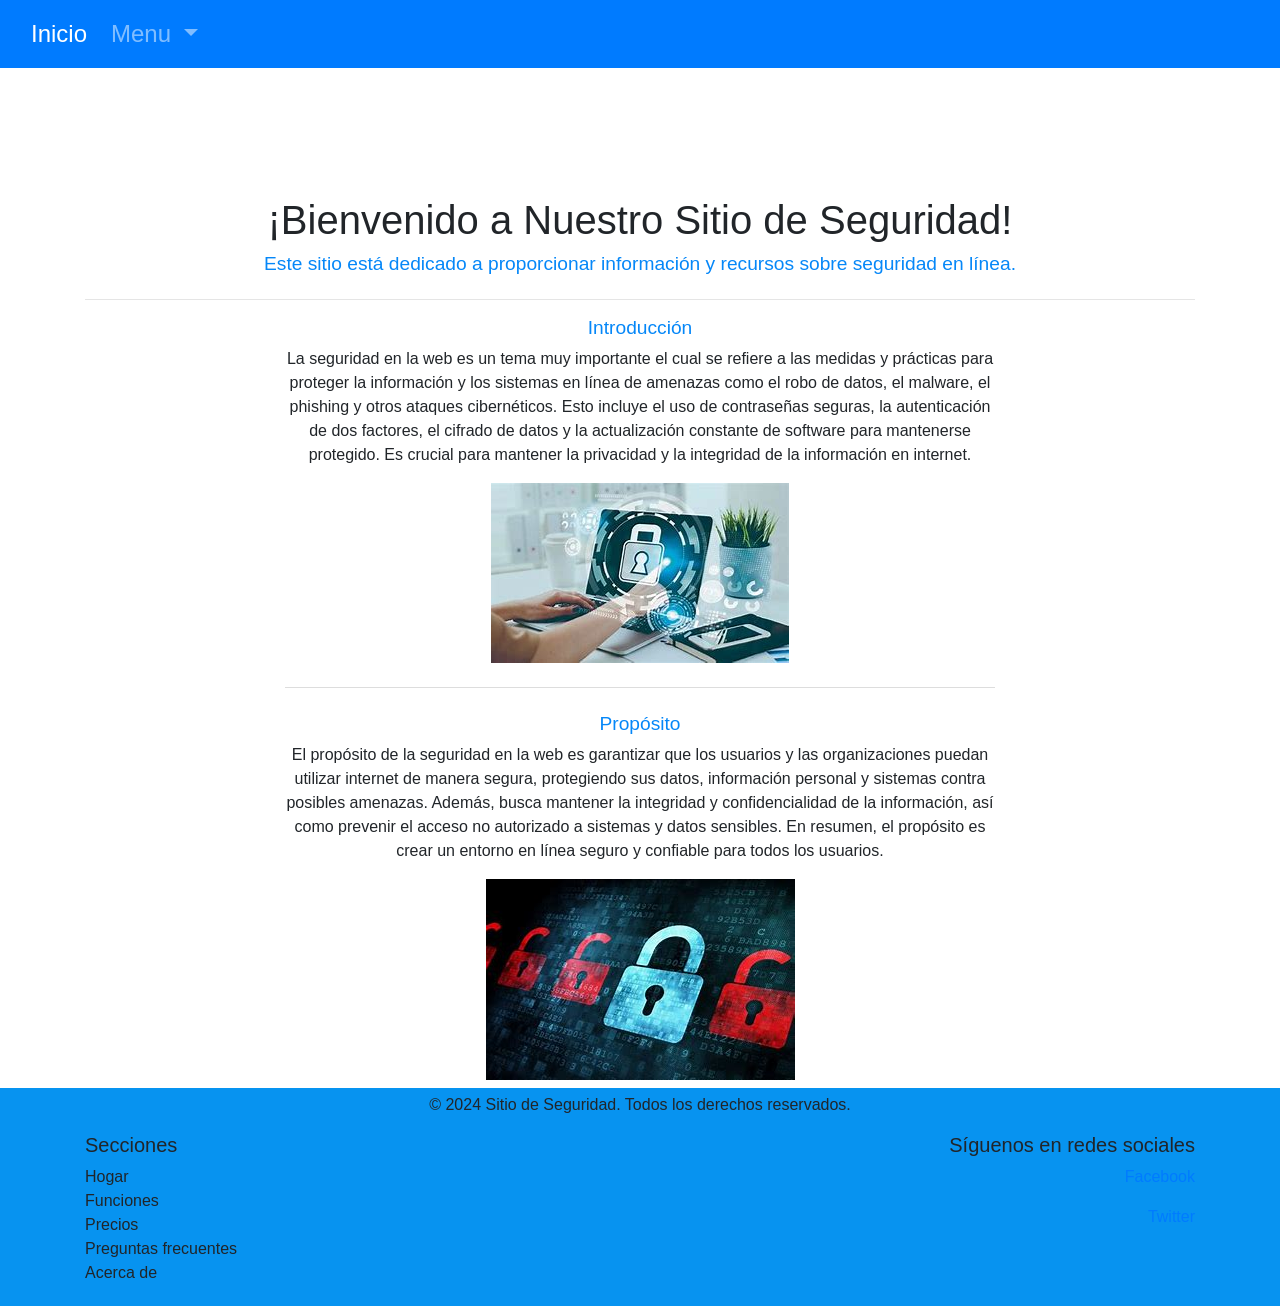
<file: my_security_website/index.html>
<!DOCTYPE html>
<html lang="es">

<head>
    <meta charset="UTF-8">
    <meta name="viewport" content="width=device-width, initial-scale=1.0">
    <title>Sitio de Seguridad</title>
    <!-- Bootstrap CSS -->
    <link href="https://stackpath.bootstrapcdn.com/bootstrap/4.5.2/css/bootstrap.min.css" rel="stylesheet">
    <link rel="stylesheet" href="CSS/styles.css">
</head>

<body>
    <nav class="navbar navbar-expand-lg navbar-dark bg-primary">
        <div class="container-fluid">
            <a class="navbar-brand" href="inicio.html">Inicio</a>
            <button class="navbar-toggler" type="button" data-toggle="collapse" data-target="#navbarNavDarkDropdown"
                aria-controls="navbarNavDarkDropdown" aria-expanded="false" aria-label="Toggle navigation">
                <span class="navbar-toggler-icon"></span>
            </button>
            <div class="collapse navbar-collapse" id="navbarNavDarkDropdown">
                <ul class="navbar-nav">
                    <li class="nav-item dropdown">
                        <a class="nav-link dropdown-toggle" href="#" id="navbarDropdownMenuLink" role="button"
                            data-toggle="dropdown" aria-haspopup="true" aria-expanded="false">
                            Menu
                        </a>
                        <div class="dropdown-menu dropdown-menu-dark" aria-labelledby="navbarDropdownMenuLink">
                            
                            <a class="dropdown-item" href="Consejos_generales.html">Consejos</a>
                            <a class="dropdown-item" href="Proteccion_contraseñas.html">Proteccion de Contraseñas</a>
                            <a class="dropdown-item" href="Proteccion_malware.html">Proteccion de Malware</a>
                            <a class="dropdown-item" href="Seguridad_Redes_Sociales.html">Seguridad en las Redes Sociales</a>
                            <a class="dropdown-item" href="Recursos_enlaces.html">Recursos</a>
                        </div>
                    </li>
                </ul>
            </div>
        </div>
    </nav>

    <!-- Contenido principal -->
    <div class="main-content">
        <div class="container mt-5">
            <div class="row">
                <div class="col-md-12">
                    <h1>¡Bienvenido a Nuestro Sitio de Seguridad!</h1>
                    <h5> Este sitio está dedicado a proporcionar información y recursos sobre seguridad en línea.</h5>
                </div>
            </div>
            <hr>
            <div class="col-md-8 offset-md-2">
                <p class="intro-text">
                    <h5>Introducción</h5>
                    La seguridad en la web es un tema muy importante el cual se refiere a las medidas y prácticas para proteger la información y los sistemas en línea de amenazas como el robo de datos, el malware, el phishing y otros ataques cibernéticos. Esto incluye el uso de contraseñas seguras, la autenticación de dos factores, el cifrado de datos y la actualización constante de software para mantenerse protegido. Es crucial para mantener la privacidad y la integridad de la información en internet.
                </p>
                <h1>
                    <img src="img/nj.png" alt="">
                </h1>
                <hr class="my-4">
                <p class="intro-text">
                    <h5>Propósito</h5>
                    El propósito de la seguridad en la web es garantizar que los usuarios y las organizaciones puedan utilizar internet de manera segura, protegiendo sus datos, información personal y sistemas contra posibles amenazas. Además, busca mantener la integridad y confidencialidad de la información, así como prevenir el acceso no autorizado a sistemas y datos sensibles. En resumen, el propósito es crear un entorno en línea seguro y confiable para todos los usuarios.
                </p>
                <h1>
                    <img src="img/seguridad.png" alt="">
                </h1>
            </div>
        </div>
    </div>
    <!-- Pie de página -->
    <footer class="footer">
        <div class="container">
            <div class="row">
                <div class="container text-center">
                    <p>© 2024 Sitio de Seguridad. Todos los derechos reservados.</p>
                </div>
                <div class="col-md-6 text-left">
                    <h5>Secciones</h5>
                    <ul class="list-unstyled">
                        <li><a>Hogar</a></li>
                        <li><a>Funciones</a></li>
                        <li><a>Precios</a></li>
                        <li><a>Preguntas frecuentes</a></li>
                        <li><a>Acerca de</a></li>
                    </ul>
                </div>
                <div class="col-md-6 text-right">
                    <h5>Síguenos en redes sociales</h5>
                    <p><a href="https://www.facebook.com/ intro-text">Facebook</a></p>
                    <p><a href="https://twitter.com/">Twitter</a></p> 
                    
                </div>
            </div>
        </div>
    </footer>
    <!-- Bootstrap JS, Popper.js, and jQuery -->
    <script src="https://code.jquery.com/jquery-3.5.1.slim.min.js"></script>
    <script src="https://cdn.jsdelivr.net/npm/@popperjs/core@2.5.3/dist/umd/popper.min.js"></script>
    <script src="https://stackpath.bootstrapcdn.com/bootstrap/4.5.2/js/bootstrap.min.js"></script>
</body>

</html>
</file>
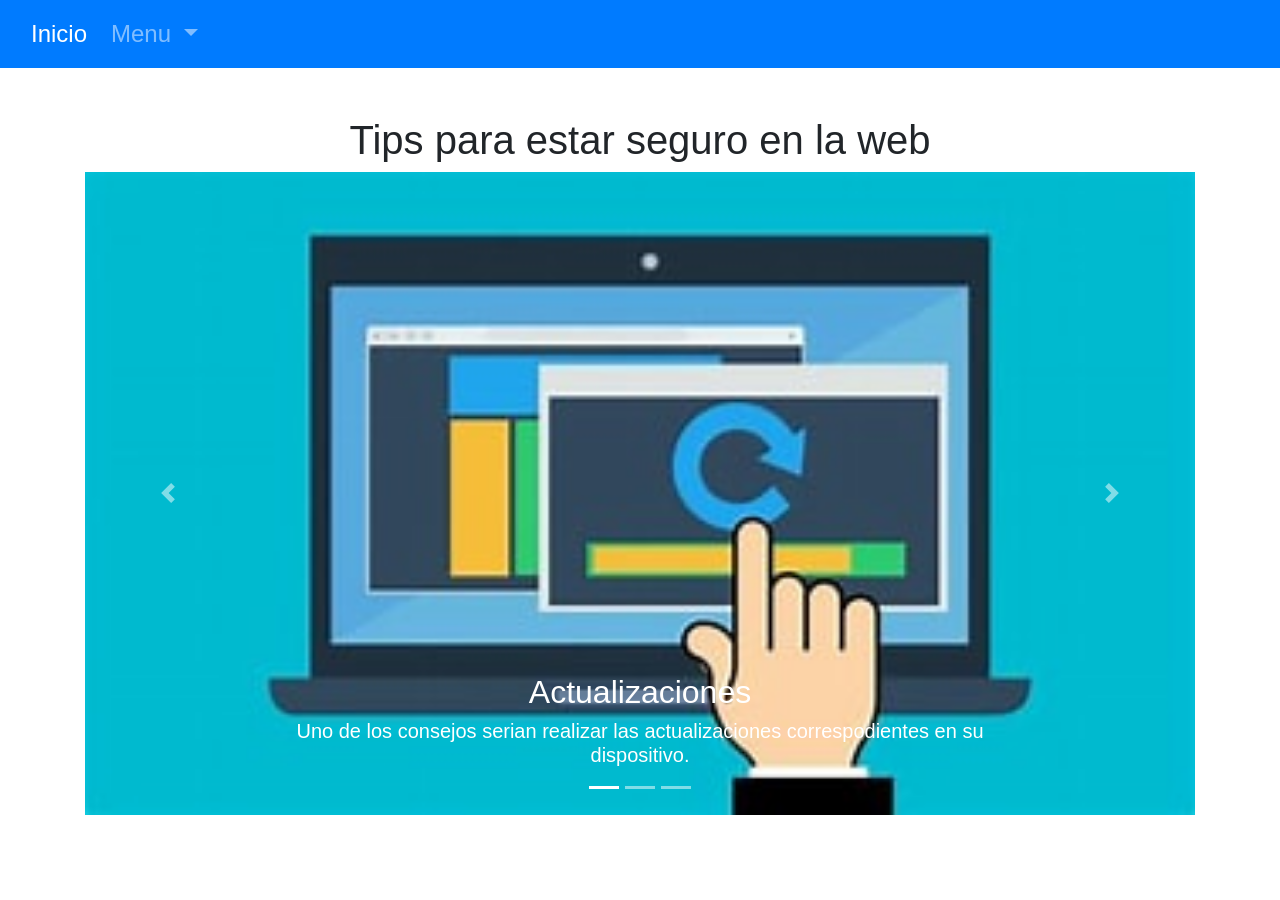
<file: my_security_website/Consejos_generales.html>
<!DOCTYPE html>
<html lang="es">

<head>
    <meta charset="UTF-8">
    <meta name="viewport" content="width=device-width, initial-scale=1.0">
    <title>Sitio de Seguridad</title>
    <!-- Bootstrap CSS -->
    <link href="https://stackpath.bootstrapcdn.com/bootstrap/4.5.2/css/bootstrap.min.css" rel="stylesheet">
    <link rel="stylesheet" href="CSS/styles.css">
</head>

<body>
    <nav class="navbar navbar-expand-lg navbar-dark bg-primary">
        <div class="container-fluid">
            <a class="navbar-brand" href="inicio.html">Inicio</a>
            <button class="navbar-toggler" type="button" data-toggle="collapse" data-target="#navbarNavDarkDropdown"
                aria-controls="navbarNavDarkDropdown" aria-expanded="false" aria-label="Toggle navigation">
                <span class="navbar-toggler-icon"></span>
            </button>
            <div class="collapse navbar-collapse" id="navbarNavDarkDropdown">
                <ul class="navbar-nav">
                    <li class="nav-item dropdown">
                        <a class="nav-link dropdown-toggle" href="#" id="navbarDropdownMenuLink" role="button"
                            data-toggle="dropdown" aria-haspopup="true" aria-expanded="false">
                            Menu
                        </a>
                        <div class="dropdown-menu dropdown-menu-dark" aria-labelledby="navbarDropdownMenuLink">
                            <a class="dropdown-item" href="Consejos_generales.html">Consejos</a>
                            <a class="dropdown-item" href="Proteccion_contraseñas.html">Proteccion de Contraseñas</a>
                            <a class="dropdown-item" href="Proteccion_malware.html">Proteccion de Malware</a>
                            <a class="dropdown-item" href="Seguridad_Redes_Sociales.html">Seguridad en las Redes Sociales</a>
                            <a class="dropdown-item" href="Recursos_enlaces.html">Recursos</a>
                        </div>
                    </li>
                </ul>
            </div>
        </div>
    </nav>

    <div class="container mt-5">
        <h1 class="sitio">Tips para estar seguro en la web</h1>
        <div id="carouselExampleIndicators" class="carousel slide" data-ride="carousel">
            <ol class="carousel-indicators">
                <li data-target="#carouselExampleIndicators" data-slide-to="0" class="active"></li>
                <li data-target="#carouselExampleIndicators" data-slide-to="1"></li>
                <li data-target="#carouselExampleIndicators" data-slide-to="2"></li>
            </ol>
            <div class="carousel-inner">
                <div class="carousel-item active">
                    <img src="img/act.png" class="d-block w-100" alt="...">
                    <div class="carousel-caption d-none d-md-block">
                        <h2>Actualizaciones</h2>
                        <h5>Uno de los consejos serian realizar las actualizaciones correspodientes en su dispositivo.</h5>
                    </div>
                </div>
                <div class="carousel-item">
                    <img src="img/seg.png" class="d-block w-100" alt="...">
                    <div class="carousel-caption d-none d-md-block">
                        <h2>Seguridad</h2>
                        <h5>Otro tip para estar mas seguro en tu dispositivo es hacer copias de seguridad en tus archivos y dispositivos externos.</h5>
                    </div>
                </div>
                <div class="carousel-item">
                    <img src="img/cor.png" class="d-block w-100" alt="...">
                    <div class="carousel-caption d-none d-md-block">
                        <h2>Mensajes</h2>
                        <h5>Evita dar clic en mensajes, correos o enlaces que no conoscas.</h5>
                    </div>
                </div>
            </div>
            <a class="carousel-control-prev" href="#carouselExampleIndicators" role="button" data-slide="prev">
                <span class="carousel-control-prev-icon" aria-hidden="true"></span>
                <span class="sr-only">Anterior</span>
            </a>
            <a class="carousel-control-next" href="#carouselExampleIndicators" role="button" data-slide="next">
                <span class="carousel-control-next-icon" aria-hidden="true"></span>
                <span class="sr-only">Siguiente</span>
            </a>
        </div>
    </div>

    <!-- Bootstrap JS, Popper.js, and jQuery -->
    <script src="https://code.jquery.com/jquery-3.5.1.slim.min.js"></script>
    <script src="https://cdn.jsdelivr.net/npm/@popperjs/core@2.5.3/dist/umd/popper.min.js"></script>
    <script src="https://stackpath.bootstrapcdn.com/bootstrap/4.5.2/js/bootstrap.min.js"></script>
</body>

</html>
</file>
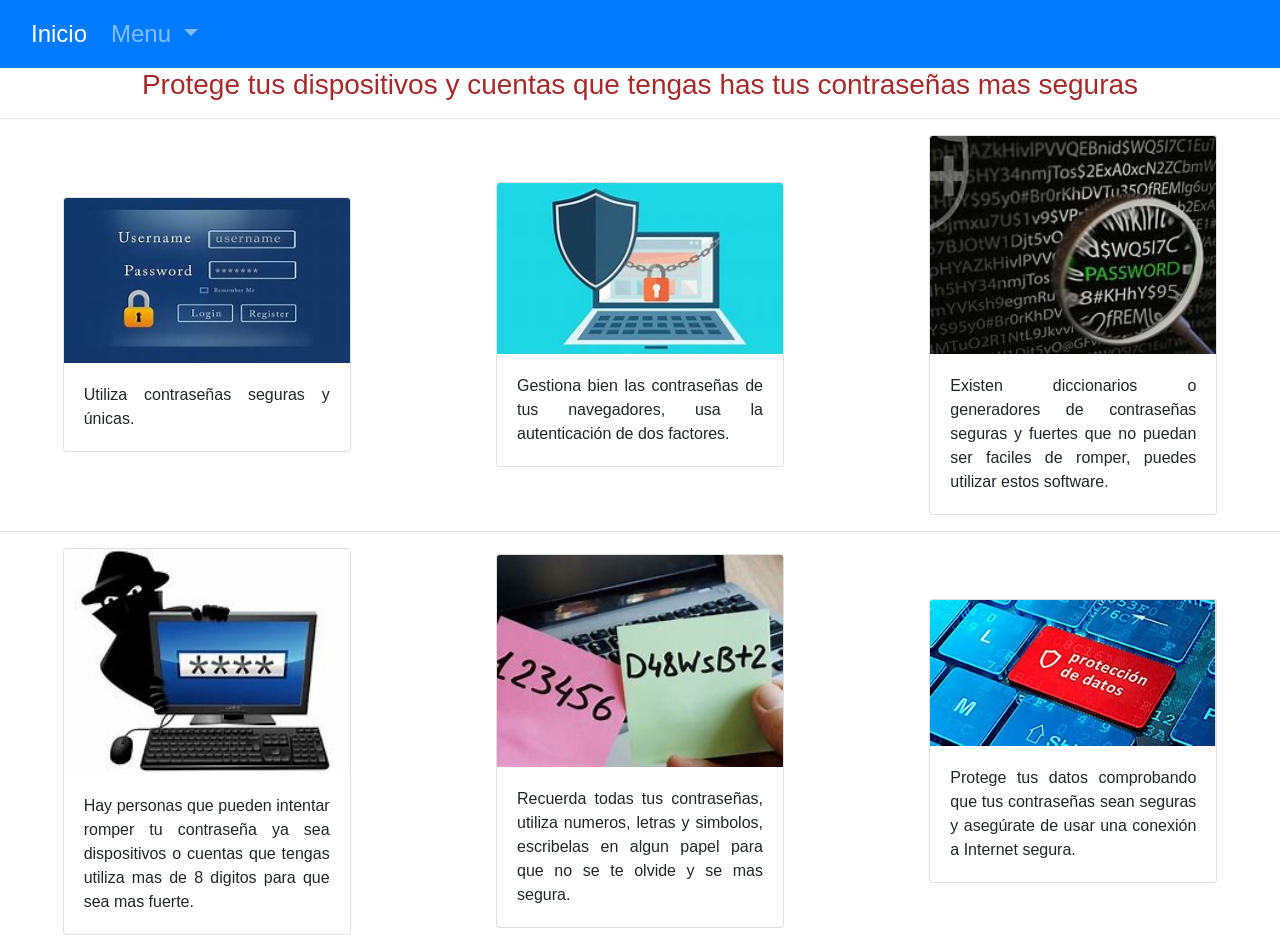
<file: my_security_website/Proteccion_contraseñas.html>
<!DOCTYPE html>
<html lang="es">

<head>
    <meta charset="UTF-8">
    <meta name="viewport" content="width=device-width, initial-scale=1.0">
    <title>Sitio de Seguridad</title>
    <!-- Bootstrap CSS -->
    <link href="https://stackpath.bootstrapcdn.com/bootstrap/4.5.2/css/bootstrap.min.css" rel="stylesheet">
    <link rel="stylesheet" href="CSS/styles.css">

</head>

<body>
    <nav class="navbar navbar-expand-lg navbar-dark bg-primary">
        <div class="container-fluid">
            <a class="navbar-brand" href="inicio.html">Inicio</a>
            <button class="navbar-toggler" type="button" data-toggle="collapse" data-target="#navbarNavDarkDropdown"
                aria-controls="navbarNavDarkDropdown" aria-expanded="false" aria-label="Toggle navigation">
                <span class="navbar-toggler-icon"></span>
            </button>
            <div class="collapse navbar-collapse" id="navbarNavDarkDropdown">
                <ul class="navbar-nav">
                    <li class="nav-item dropdown">
                        <a class="nav-link dropdown-toggle" href="#" id="navbarDropdownMenuLink" role="button"
                            data-toggle="dropdown" aria-haspopup="true" aria-expanded="false">
                            Menu
                        </a>
                        <div class="dropdown-menu dropdown-menu-dark" aria-labelledby="navbarDropdownMenuLink">
                            
                            <a class="dropdown-item" href="Consejos_generales.html">Consejos</a>
                            <a class="dropdown-item" href="Proteccion_contraseñas.html">Proteccion de Contraseñas</a>
                            <a class="dropdown-item" href="Proteccion_malware.html">Proteccion de Malware</a>
                            <a class="dropdown-item" href="Seguridad_Redes_Sociales.html">Seguridad en las Redes Sociales</a>
                            <a class="dropdown-item" href="Recursos_enlaces.html">Recursos</a>
                        </div>
                    </li>
                </ul>
            </div>
        </div>
    </nav>
    <h3 class="contra">Protege tus dispositivos y cuentas que tengas has tus contraseñas mas seguras</h3>
    <hr>
    <div class="card-container">
        <div class="card">
            <img src="img/1.png" class="card-img-top" alt="...">
            <div class="card-body">
                <p class="card-text">Utiliza contraseñas seguras y únicas.</p>
            </div>
        </div>

        <div class="card">
            <img src="img/2.png" class="card-img-top" alt="...">
            <div class="card-body">
                <p class="card-text">Gestiona bien las contraseñas de tus navegadores, usa la autenticación de dos factores.</p>
            </div>
        </div>

        <div class="card">
            <img src="img/3.png" class="card-img-top" alt="...">
            <div class="card-body">
                <p class="card-text">Existen diccionarios o generadores de contraseñas seguras y fuertes que no puedan ser faciles de romper, puedes utilizar estos software.</p>
            </div>
        </div>
    </div>
<hr>
<div class="card-container">
    <div class="card">
        <img src="img/4.png" class="card-img-top" alt="...">
        <div class="card-body">
            <p class="card-text">Hay personas que pueden intentar romper tu contraseña ya sea dispositivos o cuentas que tengas utiliza mas de 8 digitos para que sea mas fuerte.</p>
        </div>
    </div>

    <div class="card">
        <img src="img/5.png" class="card-img-top" alt="...">
        <div class="card-body">
            <p class="card-text">Recuerda todas tus contraseñas, utiliza numeros, letras y simbolos, escribelas en algun papel para que no se te olvide y se mas segura.</p>
        </div>
    </div>

    <div class="card">
        <img src="img/6.png" class="card-img-top" alt="...">
        <div class="card-body">
            <p class="card-text">Protege tus datos comprobando que tus contraseñas sean seguras y asegúrate de usar una conexión a Internet segura.</p>
        </div>
    </div>
</div>
    <!-- Bootstrap JS, Popper.js, and jQuery -->
    <script src="https://code.jquery.com/jquery-3.5.1.slim.min.js"></script>
    <script src="https://cdn.jsdelivr.net/npm/@popperjs/core@2.5.3/dist/umd/popper.min.js"></script>
    <script src="https://stackpath.bootstrapcdn.com/bootstrap/4.5.2/js/bootstrap.min.js"></script>
</body>

</html>
</file>
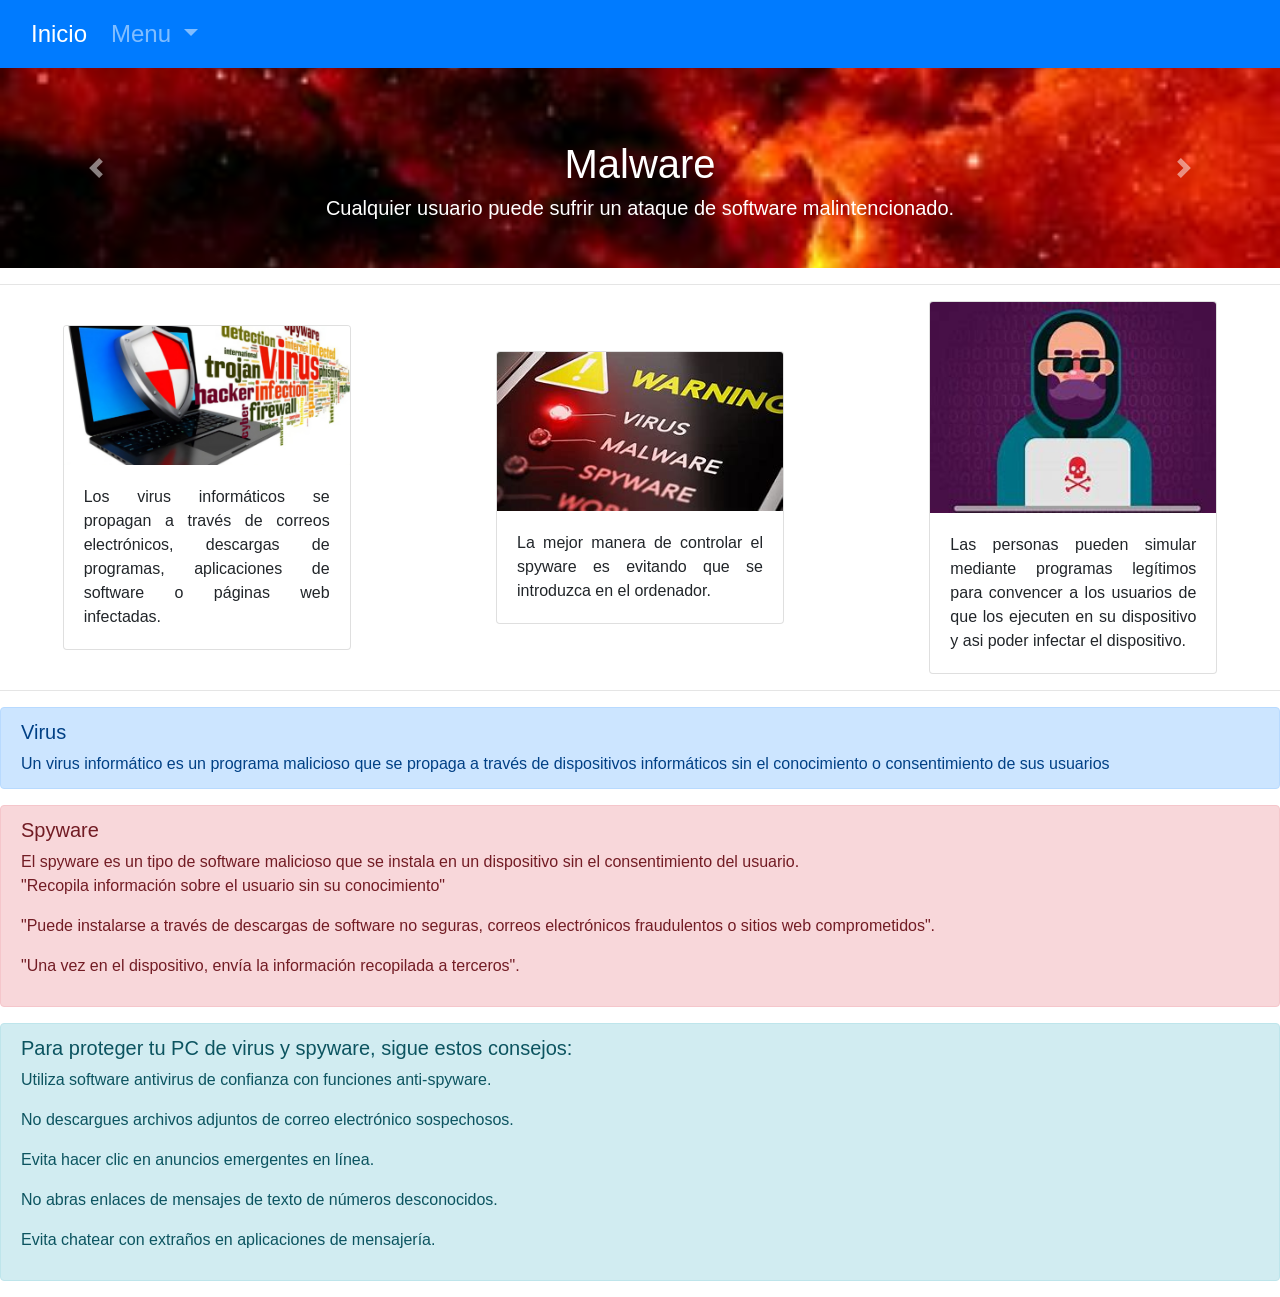
<file: my_security_website/Proteccion_malware.html>
<!DOCTYPE html>
<html lang="es">

<head>
    <meta charset="UTF-8">
    <meta name="viewport" content="width=device-width, initial-scale=1.0">
    <title>Sitio de Seguridad</title>
    <!-- Bootstrap CSS -->
    <link href="https://stackpath.bootstrapcdn.com/bootstrap/4.5.2/css/bootstrap.min.css" rel="stylesheet">
    <link rel="stylesheet" href="CSS/styles.css">
</head>

<body>
    <nav class="navbar navbar-expand-lg navbar-dark bg-primary">
        <div class="container-fluid">
            <a class="navbar-brand" href="inicio.html">Inicio</a>
            <button class="navbar-toggler" type="button" data-toggle="collapse" data-target="#navbarNavDarkDropdown"
                aria-controls="navbarNavDarkDropdown" aria-expanded="false" aria-label="Toggle navigation">
                <span class="navbar-toggler-icon"></span>
            </button>
            <div class="collapse navbar-collapse" id="navbarNavDarkDropdown">
                <ul class="navbar-nav">
                    <li class="nav-item dropdown">
                        <a class="nav-link dropdown-toggle" href="#" id="navbarDropdownMenuLink" role="button"
                            data-toggle="dropdown" aria-haspopup="true" aria-expanded="false">
                            Menu
                        </a>
                        <div class="dropdown-menu dropdown-menu-dark" aria-labelledby="navbarDropdownMenuLink">
                            <a class="dropdown-item" href="Consejos_generales.html">Consejos</a>
                            <a class="dropdown-item" href="Proteccion_contraseñas.html">Proteccion de Contraseñas</a>
                            <a class="dropdown-item" href="Proteccion_malware.html">Proteccion de Malware</a>
                            <a class="dropdown-item" href="Seguridad_Redes_Sociales.html">Seguridad en las Redes Sociales</a>
                            <a class="dropdown-item" href="Recursos_enlaces.html">Recursos</a>
                        </div>
                    </li>
                </ul>
            </div>
        </div>
    </nav>

    <div id="carouselExample" class="carousel slide" data-ride="carousel">
        <div class="carousel-inner">
            <div class="carousel-item active">
                <img src="img/r.png" class="d-block w-100" alt="...">
                <div class="carousel-caption d-none d-md-block">
                    <h1>Malware</h1>
                    <h5>Cualquier usuario puede sufrir un ataque de software malintencionado.</h5>
                </div>
            </div>
            <div class="carousel-item">
                <img src="img/r.png" class="d-block w-100" alt="...">
                <div class="carousel-caption d-none d-md-block">
                    <h1>Malware</h1>
                    <h5>Cualquier usuario puede sufrir un ataque de software malintencionado.</h5>
                </div>
            </div>
            <div class="carousel-item">
                <img src="img/r.png" class="d-block w-100" alt="...">
                <div class="carousel-caption d-none d-md-block">
                    <h1>Malware</h1>
                    <h5>Cualquier usuario puede sufrir un ataque de software malintencionado.</h5>
                </div>
            </div>
        </div>
        <a class="carousel-control-prev" href="#carouselExample" role="button" data-slide="prev">
            <span class="carousel-control-prev-icon" aria-hidden="true"></span>
            <span class="sr-only">Previous</span>
        </a>
        <a class="carousel-control-next" href="#carouselExample" role="button" data-slide="next">
            <span class="carousel-control-next-icon" aria-hidden="true"></span>
            <span class="sr-only">Next</span>
        </a>
    </div>

    <hr>
    <div class="card-container">
        <div class="card">
            <img src="img/7.png" class="card-img-top" alt="...">
            <div class="card-body">
                <p class="card-text"> Los virus informáticos se propagan a través de correos electrónicos, 
                    descargas de programas, aplicaciones de software o páginas web infectadas.</p>
            </div>
        </div>

        <div class="card">
            <img src="img/8.png" class="card-img-top" alt="...">
            <div class="card-body">
                <p class="card-text">La mejor manera de controlar el spyware es evitando que se introduzca en el ordenador.</p>
            </div>
        </div>

        <div class="card">
            <img src="img/9.png" class="card-img-top" alt="...">
            <div class="card-body">
                <p class="card-text">Las personas pueden simular mediante programas legítimos 
                    para convencer a los usuarios de que los ejecuten en su dispositivo y asi poder infectar el dispositivo.</p>
            </div>
        </div>
    </div>
<hr>
<div class="alert alert-primary" role="alert">
    <h5>Virus</h5>
    Un virus informático es un programa malicioso 
    que se propaga a través de dispositivos informáticos sin el 
    conocimiento o consentimiento de sus usuarios
  </div>
  <div class="alert alert-danger" role="alert">
    <h5>Spyware</h5>
    El spyware es un tipo de software malicioso que se instala en un dispositivo sin el consentimiento del usuario.
    <p>"Recopila información sobre el usuario sin su conocimiento"</p>
    <p>"Puede instalarse a través de descargas de software no seguras, 
        correos electrónicos fraudulentos o sitios web comprometidos".</p>
    <p>"Una vez en el dispositivo, envía la información recopilada a terceros".</p>
</div>
    
<div class="alert alert-info" role="alert">
    <h5>Para proteger tu PC de virus y spyware, sigue estos consejos: </h5>
    <p>Utiliza software antivirus de confianza con funciones anti-spyware.</p>
    <p> No descargues archivos adjuntos de correo electrónico sospechosos.</p>
    <p>Evita hacer clic en anuncios emergentes en línea.</p>
    <p> No abras enlaces de mensajes de texto de números desconocidos.</p> 
    <p>Evita chatear con extraños en aplicaciones de mensajería.</p> 
</div>

    <!-- Bootstrap JS, Popper.js, and jQuery -->
    <script src="https://code.jquery.com/jquery-3.5.1.slim.min.js"></script>
    <script src="https://cdn.jsdelivr.net/npm/@popperjs/core@2.5.3/dist/umd/popper.min.js"></script>
    <script src="https://stackpath.bootstrapcdn.com/bootstrap/4.5.2/js/bootstrap.min.js"></script>
</body>

</html>
</file>
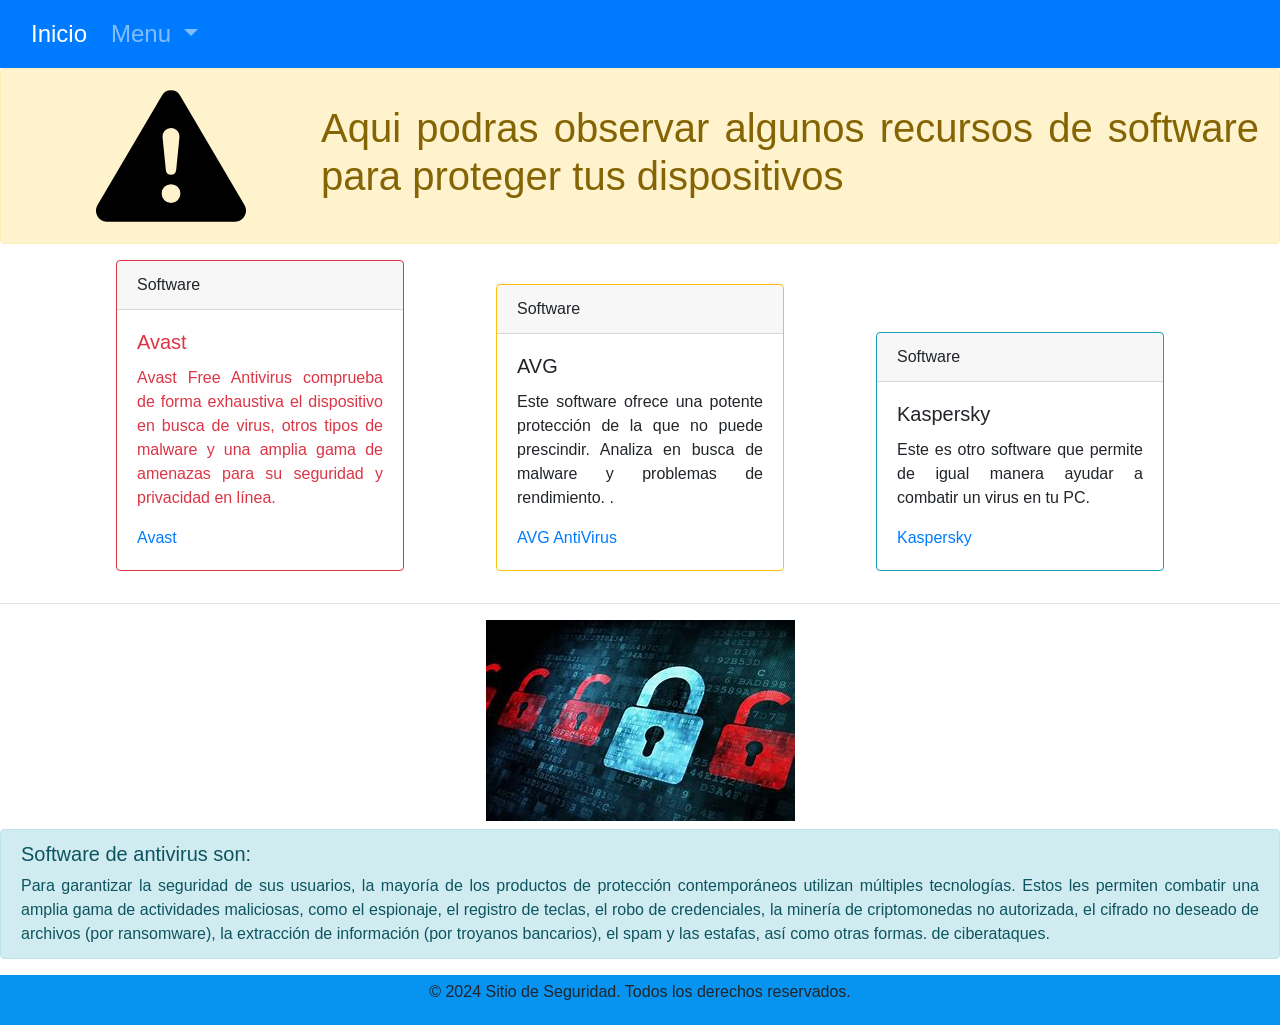
<file: my_security_website/Recursos_enlaces.html>
<!DOCTYPE html>
<html lang="es">

<head>
    <meta charset="UTF-8">
    <meta name="viewport" content="width=device-width, initial-scale=1.0">
    <title>Sitio de Seguridad</title>
    <!-- Bootstrap CSS -->
    <link href="https://stackpath.bootstrapcdn.com/bootstrap/4.5.2/css/bootstrap.min.css" rel="stylesheet">
    <link rel="stylesheet" href="CSS/styles.css">
</head>

<body>
    <nav class="navbar navbar-expand-lg navbar-dark bg-primary">
        <div class="container-fluid">
            <a class="navbar-brand" href="inicio.html">Inicio</a>
            <button class="navbar-toggler" type="button" data-toggle="collapse" data-target="#navbarNavDarkDropdown"
                aria-controls="navbarNavDarkDropdown" aria-expanded="false" aria-label="Toggle navigation">
                <span class="navbar-toggler-icon"></span>
            </button>
            <div class="collapse navbar-collapse" id="navbarNavDarkDropdown">
                <ul class="navbar-nav">
                    <li class="nav-item dropdown">
                        <a class="nav-link dropdown-toggle" href="#" id="navbarDropdownMenuLink" role="button"
                            data-toggle="dropdown" aria-haspopup="true" aria-expanded="false">
                            Menu
                        </a>
                        <div class="dropdown-menu dropdown-menu-dark" aria-labelledby="navbarDropdownMenuLink">
                            <a class="dropdown-item" href="Consejos_generales.html">Consejos</a>
                            <a class="dropdown-item" href="Proteccion_contraseñas.html">Proteccion de Contraseñas</a>
                            <a class="dropdown-item" href="Proteccion_malware.html">Proteccion de Malware</a>
                            <a class="dropdown-item" href="Seguridad_Redes_Sociales.html">Seguridad en las Redes Sociales</a>
                            <a class="dropdown-item" href="Recursos_enlaces.html">Recursos</a>
                        </div>
                    </li>
                </ul>
            </div>
        </div>
    </nav>
    <svg xmlns="http://www.w3.org/2000/svg" class="d-none">
        <symbol id="check-circle-fill" viewBox="0 0 16 16">
          <path d="M16 8A8 8 0 1 1 0 8a8 8 0 0 1 16 0zm-3.97-3.03a.75.75 0 0 0-1.08.022L7.477 9.417 5.384 7.323a.75.75 0 0 0-1.06 1.06L6.97 11.03a.75.75 0 0 0 1.079-.02l3.992-4.99a.75.75 0 0 0-.01-1.05z"/>
        </symbol>
        <symbol id="info-fill" viewBox="0 0 16 16">
          <path d="M8 16A8 8 0 1 0 8 0a8 8 0 0 0 0 16zm.93-9.412-1 4.705c-.07.34.029.533.304.533.194 0 .487-.07.686-.246l-.088.416c-.287.346-.92.598-1.465.598-.703 0-1.002-.422-.808-1.319l.738-3.468c.064-.293.006-.399-.287-.47l-.451-.081.082-.381 2.29-.287zM8 5.5a1 1 0 1 1 0-2 1 1 0 0 1 0 2z"/>
        </symbol>
        <symbol id="exclamation-triangle-fill" viewBox="0 0 16 16">
          <path d="M8.982 1.566a1.13 1.13 0 0 0-1.96 0L.165 13.233c-.457.778.091 1.767.98 1.767h13.713c.889 0 1.438-.99.98-1.767L8.982 1.566zM8 5c.535 0 .954.462.9.995l-.35 3.507a.552.552 0 0 1-1.1 0L7.1 5.995A.905.905 0 0 1 8 5zm.002 6a1 1 0 1 1 0 2 1 1 0 0 1 0-2z"/>
        </symbol>
      </svg>
    <div class="alert alert-warning d-flex align-items-center" role="alert">
        <svg class="bi flex-shrink-0 me-2" role="img" aria-label="Warning:"><use xlink:href="#exclamation-triangle-fill"/></svg>
        <div>
         <h1>Aqui podras observar algunos recursos de software para proteger tus dispositivos</h1> 
        </div>
      </div>
    <div class="container">
        <div class="row">
            <div class="col-lg-4">
                <div class="card border-danger mb-3" style="max-width: 18rem;">
                    <div class="card-header">Software</div>
                    <div class="card-body text-danger">
                        <h5 class="card-title">Avast</h5>
                        <p class="card-text">Avast Free Antivirus comprueba de forma exhaustiva 
                            el dispositivo en busca de virus, otros tipos de malware y una amplia 
                            gama de amenazas para su seguridad y privacidad en línea.</p>
                             <a href="https://www.avast.com/" class="card-link">Avast</a>
                    </div>    
                </div>
            </div>
            <div class="col-lg-4 d-flex justify-content-center">
                <div class="card border-warning mb-3" style="max-width: 18rem;">
                    <div class="card-header">Software</div>
                    <div class="card-body">
                        <h5 class="card-title">AVG</h5>
                        <p class="card-text">Este software ofrece una potente protección de la que no puede prescindir. 
                            Analiza en busca de malware y problemas de rendimiento.  .</p>
                            <a href="https://www.avg.com/" class="card-link">AVG AntiVirus</a>
                    </div>
                </div>
            </div>
            <div class="col-lg-4 d-flex justify-content-end">
                <div class="card border-info mb-3" style="max-width: 18rem;">
                    <div class="card-header">Software</div>
                    <div class="card-body">
                        <h5 class="card-title">Kaspersky</h5>
                        <p class="card-text">Este es otro software que permite de igual manera ayudar a combatir un virus en tu PC.</p>
                            <a href="https://www.kaspersky.co.uk/" class="card-link">Kaspersky</a>
                    </div>
                </div>
            </div>
        </div>
    </div>
    <hr>
    <h1 class="center">
        <img src="img/seguridad.png" alt="">
    </h1>
    <div class="alert alert-info" role="alert">
        <h5>Software de antivirus son:</h5>
        Para garantizar la seguridad de sus usuarios, la mayoría de los productos de protección 
        contemporáneos utilizan múltiples tecnologías. Estos les permiten combatir una amplia gama de 
        actividades maliciosas, como el espionaje, el registro de teclas, el robo de credenciales, la minería 
        de criptomonedas no autorizada, el cifrado no deseado de archivos (por ransomware), la extracción 
        de información (por troyanos bancarios), el spam y las estafas, así como otras formas. de ciberataques.
      </div>
      <footer class="footer">
        <div class="container">
            <div class="row">
                <div class="container text-center">
                    <p>© 2024 Sitio de Seguridad. Todos los derechos reservados.</p>
                </div>
            </div>
        </div>
    </footer>
    <!-- Bootstrap JS, Popper.js, and jQuery -->
    <script src="https://code.jquery.com/jquery-3.5.1.slim.min.js"></script>
    <script src="https://cdn.jsdelivr.net/npm/@popperjs/core@2.5.3/dist/umd/popper.min.js"></script>
    <script src="https://stackpath.bootstrapcdn.com/bootstrap/4.5.2/js/bootstrap.min.js"></script>
</body>

</html>
</file>
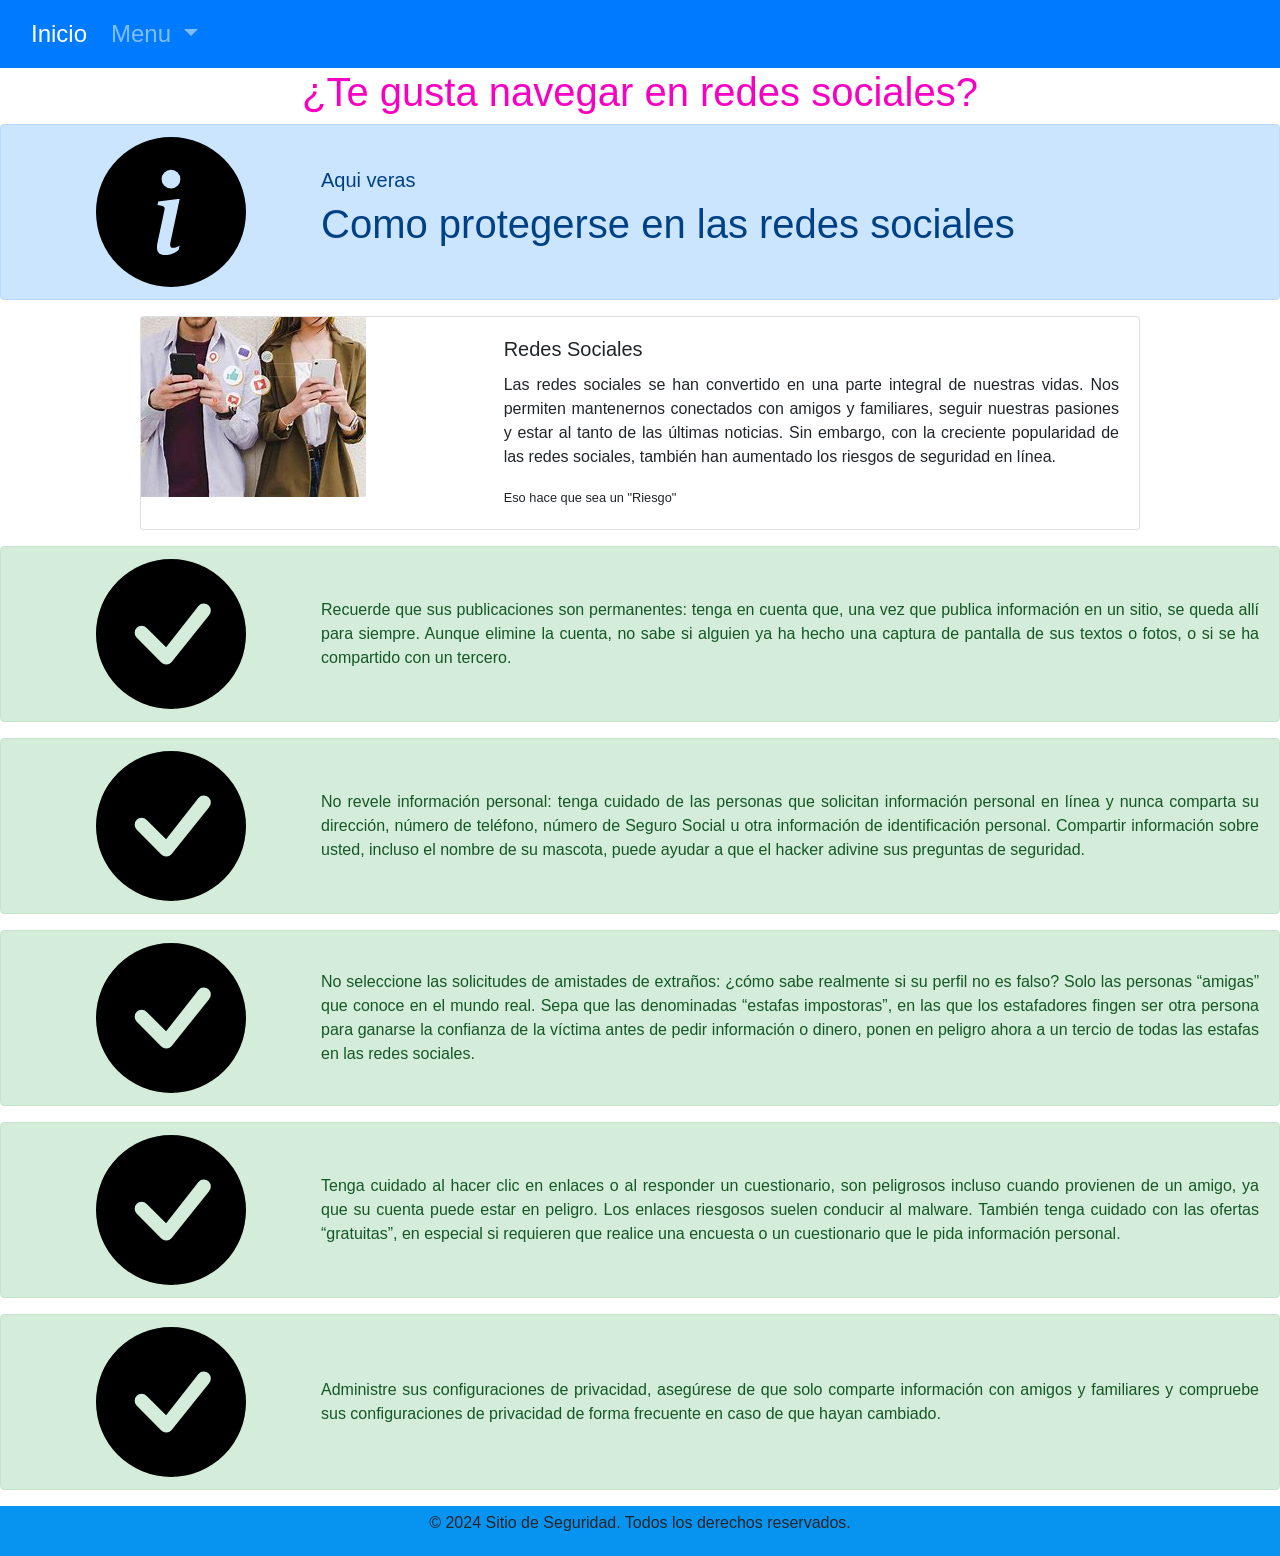
<file: my_security_website/Seguridad_Redes_Sociales.html>
<!DOCTYPE html>
<html lang="es">

<head>
    <meta charset="UTF-8">
    <meta name="viewport" content="width=device-width, initial-scale=1.0">
    <title>Sitio de Seguridad</title>
    <!-- Bootstrap CSS -->
    <link href="https://stackpath.bootstrapcdn.com/bootstrap/4.5.2/css/bootstrap.min.css" rel="stylesheet">
    <link rel="stylesheet" href="CSS/styles.css">
</head>

<body>
    <nav class="navbar navbar-expand-lg navbar-dark bg-primary">
        <div class="container-fluid">
            <a class="navbar-brand" href="inicio.html">Inicio</a>
            <button class="navbar-toggler" type="button" data-toggle="collapse" data-target="#navbarNavDarkDropdown"
                aria-controls="navbarNavDarkDropdown" aria-expanded="false" aria-label="Toggle navigation">
                <span class="navbar-toggler-icon"></span>
            </button>
            <div class="collapse navbar-collapse" id="navbarNavDarkDropdown">
                <ul class="navbar-nav">
                    <li class="nav-item dropdown">
                        <a class="nav-link dropdown-toggle" href="#" id="navbarDropdownMenuLink" role="button"
                            data-toggle="dropdown" aria-haspopup="true" aria-expanded="false">
                            Menu
                        </a>
                        <div class="dropdown-menu dropdown-menu-dark" aria-labelledby="navbarDropdownMenuLink">
                            
                            <a class="dropdown-item" href="Consejos_generales.html">Consejos</a>
                            <a class="dropdown-item" href="Proteccion_contraseñas.html">Proteccion de Contraseñas</a>
                            <a class="dropdown-item" href="Proteccion_malware.html">Proteccion de Malware</a>
                            <a class="dropdown-item" href="Seguridad_Redes_Sociales.html">Seguridad en las Redes Sociales</a>
                            <a class="dropdown-item" href="Recursos_enlaces.html">Recursos</a>
                        </div>
                    </li>
                </ul>
            </div>
        </div>
    </nav>
    <h1 class="navf">¿Te gusta navegar en redes sociales?</h1>
<svg xmlns="http://www.w3.org/2000/svg" class="d-none">
    <symbol id="check-circle-fill" viewBox="0 0 16 16">
      <path d="M16 8A8 8 0 1 1 0 8a8 8 0 0 1 16 0zm-3.97-3.03a.75.75 0 0 0-1.08.022L7.477 9.417 5.384 7.323a.75.75 0 0 0-1.06 1.06L6.97 11.03a.75.75 0 0 0 1.079-.02l3.992-4.99a.75.75 0 0 0-.01-1.05z"/>
    </symbol>
    <symbol id="info-fill" viewBox="0 0 16 16">
      <path d="M8 16A8 8 0 1 0 8 0a8 8 0 0 0 0 16zm.93-9.412-1 4.705c-.07.34.029.533.304.533.194 0 .487-.07.686-.246l-.088.416c-.287.346-.92.598-1.465.598-.703 0-1.002-.422-.808-1.319l.738-3.468c.064-.293.006-.399-.287-.47l-.451-.081.082-.381 2.29-.287zM8 5.5a1 1 0 1 1 0-2 1 1 0 0 1 0 2z"/>
    </symbol>
    <symbol id="exclamation-triangle-fill" viewBox="0 0 16 16">
      <path d="M8.982 1.566a1.13 1.13 0 0 0-1.96 0L.165 13.233c-.457.778.091 1.767.98 1.767h13.713c.889 0 1.438-.99.98-1.767L8.982 1.566zM8 5c.535 0 .954.462.9.995l-.35 3.507a.552.552 0 0 1-1.1 0L7.1 5.995A.905.905 0 0 1 8 5zm.002 6a1 1 0 1 1 0 2 1 1 0 0 1 0-2z"/>
    </symbol>
  </svg>
  
  <div class="alert alert-primary d-flex align-items-center" role="alert">
    <svg class="bi flex-shrink-0 me-2" role="img" aria-label="Info:"><use xlink:href="#info-fill"/></svg>
    <div>
        <h5>Aqui veras</h5>
        <h1>Como protegerse en las redes sociales</h1>
    </div>
  </div>
  <div class="card mb-3" style="max-width: 1000px;">
    <div class="row g-0">
      <div class="col-md-4">
        <img src="img/10.png" class="img-fluid rounded-start" alt="...">
      </div>
      <div class="col-md-8">
        <div class="card-body">
          <h5 class="card-title">Redes Sociales</h5>
          <p class="card-text">Las redes sociales se han convertido en una parte integral de nuestras vidas.
             Nos permiten mantenernos conectados con amigos y familiares, seguir nuestras pasiones y 
             estar al tanto de las últimas noticias. Sin embargo, 
             con la creciente popularidad de las redes sociales, también han aumentado los riesgos de seguridad en línea.</p>
          <p class="card-text"><small class="text-body-secondary">Eso hace que sea un "Riesgo"</small></p>
        </div>
      </div>
    </div>
  </div>
  <div class="alert alert-success d-flex align-items-center" role="alert">
    <svg class="bi flex-shrink-0 me-2" role="img" aria-label="Success:"><use xlink:href="#check-circle-fill"/></svg>
    <div>
        Recuerde que sus publicaciones son permanentes: tenga en cuenta que, una vez que publica
         información en un sitio, se queda allí para siempre. Aunque elimine la cuenta, no sabe si 
         alguien ya ha hecho una captura de pantalla de sus textos o fotos, o si se ha compartido 
         con un tercero.
    </div>
  </div>
  <div class="alert alert-success d-flex align-items-center" role="alert">
    <svg class="bi flex-shrink-0 me-2" role="img" aria-label="Success:"><use xlink:href="#check-circle-fill"/></svg>
    <div>
        No revele información personal: tenga cuidado de las personas que solicitan información 
        personal en línea y nunca comparta su dirección, número de teléfono, número de Seguro 
        Social u otra información de identificación personal. Compartir información sobre usted, 
        incluso el nombre de su mascota, puede ayudar a que el hacker adivine sus preguntas de 
        seguridad.
    </div>
  </div>
  <div class="alert alert-success d-flex align-items-center" role="alert">
    <svg class="bi flex-shrink-0 me-2" role="img" aria-label="Success:"><use xlink:href="#check-circle-fill"/></svg>
    <div>
        No seleccione las solicitudes de amistades de extraños: 
        ¿cómo sabe realmente si su perfil no es falso? Solo las personas “amigas” 
        que conoce en el mundo real. Sepa que las denominadas “estafas impostoras”, 
        en las que los estafadores fingen ser otra persona para ganarse la confianza 
        de la víctima antes de pedir información o dinero, ponen en peligro ahora a
         un tercio de todas las estafas en las redes sociales.
    </div>
  </div>
  <div class="alert alert-success d-flex align-items-center" role="alert">
    <svg class="bi flex-shrink-0 me-2" role="img" aria-label="Success:"><use xlink:href="#check-circle-fill"/></svg>
    <div>
        Tenga cuidado al hacer clic en enlaces o al responder un cuestionario,
         son peligrosos incluso cuando provienen de un amigo, 
         ya que su cuenta puede estar en peligro. Los enlaces riesgosos suelen conducir al malware.  
         También tenga cuidado con las ofertas “gratuitas”, en especial si requieren que realice
          una encuesta o un cuestionario que le pida información personal.
    </div>
  </div>
  <div class="alert alert-success d-flex align-items-center" role="alert">
    <svg class="bi flex-shrink-0 me-2" role="img" aria-label="Success:"><use xlink:href="#check-circle-fill"/></svg>
    <div>
        Administre sus configuraciones de privacidad,
         asegúrese de que solo comparte información con amigos y familiares y 
         compruebe sus configuraciones de privacidad de forma frecuente en caso de que hayan cambiado.
    </div>
  </div>
  <footer class="footer">
    <div class="container">
        <div class="row">
            <div class="container text-center">
                <p>© 2024 Sitio de Seguridad. Todos los derechos reservados.</p>
            </div>
        </div>
    </div>
</footer>
    <!-- Bootstrap JS, Popper.js, and jQuery -->
    <script src="https://code.jquery.com/jquery-3.5.1.slim.min.js"></script>
    <script src="https://cdn.jsdelivr.net/npm/@popperjs/core@2.5.3/dist/umd/popper.min.js"></script>
    <script src="https://stackpath.bootstrapcdn.com/bootstrap/4.5.2/js/bootstrap.min.js"></script>
</body>

</html>
</file>
<file: my_security_website/CSS/styles.css>
/* Estilos para el navbar */
.navbar {
    border-radius: 0ch; /* Bordes rectos */
    color: black;
}
.container-fluid {
    color: black;
}
.navbar-brand {
    font-size: 1.5rem; /* Tamaño de fuente del enlace de la marca */
}

.navbar-toggler {
    border-radius: 0%; /* Sin borde */
}

.navbar-toggler-icon {
    color: rgb(212, 20, 20); /* Color del icono del botón de alternancia */
}

/* Estilos para el contenido principal */
.main-content {
    padding-top: 80px; /* Ajuste para dejar espacio para el navbar */
    text-align: center; /* Centrar el contenido */
}

.main-content h1 {
    font-size: 2.5rem; /* Tamaño de fuente del título principal */
}

.main-content h5 {
    font-size: 1.2rem; /* Tamaño de fuente del subtítulo */
    color: #0587f8; /* Color de texto más suave */
}

/* Estilos para el pie de página */
.footer {
    padding: 5px;
    background-color: #0793f0; /* Color de fondo del pie de página */
    text-align: center;
    position: relative;
    bottom: 0;
    width: 100%;
}
.nav-item {
    font-size: 1.5rem;
}
.intro-text {
    font-size: 1.1rem; /* Tamaño de fuente */
    line-height: 1.6; /* Altura de línea */
    color: #333; /* Color del texto */
    text-align: justify; /* Alineación justificada */
}

.intro-text + .intro-text {
    margin-top: 30px; /* Espacio superior entre párrafos */
}

hr.my-4 {
    border-color: #ddd; /* Color de la línea horizontal */
    margin-top: 20px; /* Espacio superior */
    margin-bottom: 20px; /* Espacio inferior */
}

.col-md-6 .intro-text{
    color: black;
}
.sitio{
    text-align: center;
}
.container .mt-5 {
    color: black;
}
.contra {
    text-align: center; 
    color: brown;
}
.card-container {
    display: grid;
    grid-template-columns: repeat(3, 1fr);
    grid-gap: 20px;
}

.card {
    max-width: 18rem;
    margin: auto;
    text-align: justify;
}
        /* Estilo personalizado para el carrusel */
        #carouselExample {
            height: 200px; /* Altura deseada */
        }

        #carouselExample .carousel-inner {
            height: 100%;
        }

        #carouselExample .carousel-item {
            height: 100%;
        }

        #carouselExample img {
            width: 100%; /* Para ocupar todo el ancho */
            height: 100%; /* Para ocupar toda la altura */
            object-fit: cover; /* Para que la imagen ocupe todo el espacio sin deformarse */
        }
        .alert {
            text-align: justify;
        }
        .navf {
            text-align: center; 
            color: rgb(248, 0, 194);
        }
        .center {
            text-align: center; 
   
        }
</file>
